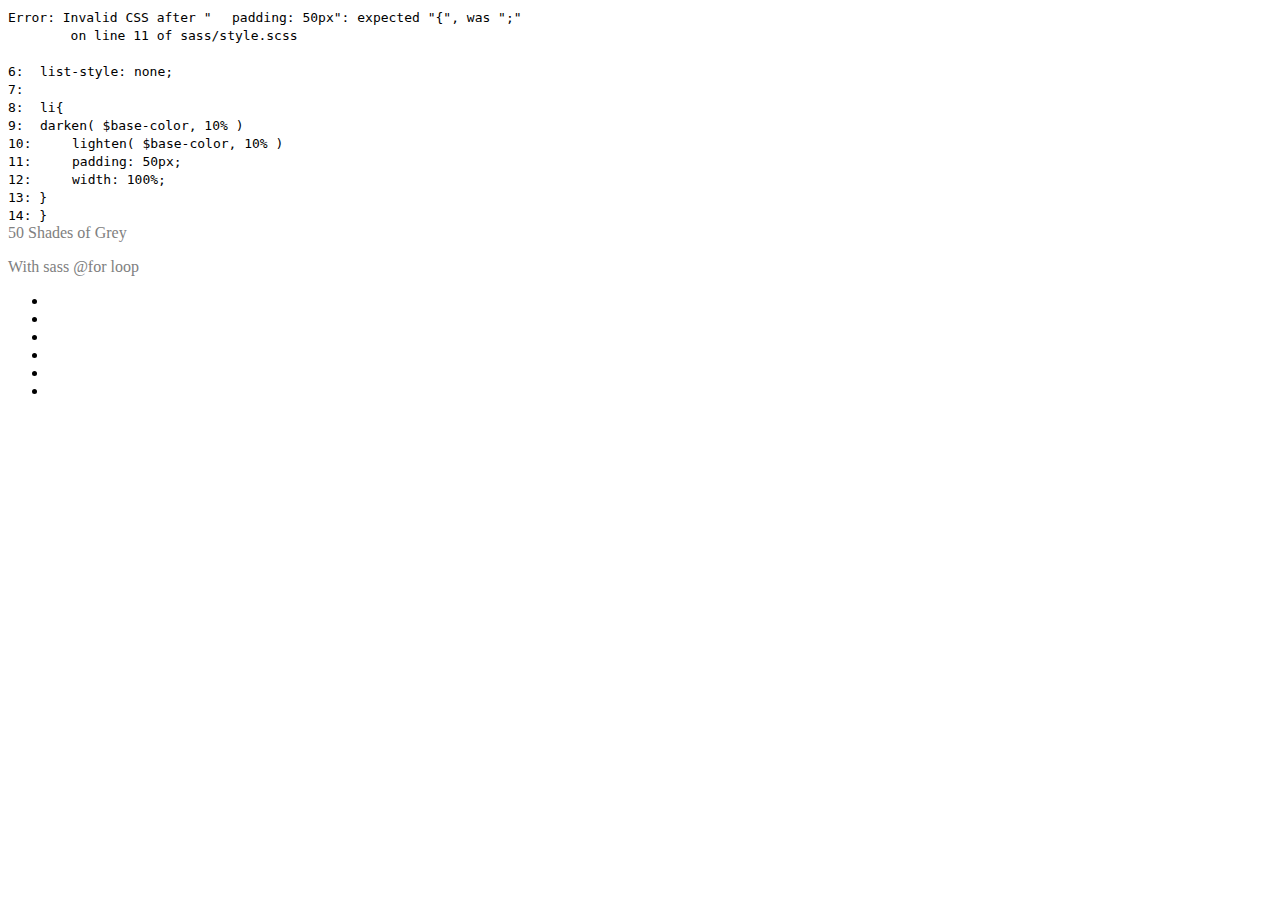
<file: 2020.01.30/index.html>
<!DOCTYPE html>
<html>
<head>
	<meta charset="utf-8">
	<link rel="stylesheet" type="text/css" href="css/style.css">
	<title></title>
</head>
<body
<section>
<div class= "top"
	<h1 style="color: grey;">50 Shades of Grey</h1>
	<p>With sass @for loop</p>
</div>
	<ul>
		<li><samp></samp></li>
		<li><samp></samp></li>
		<li><samp></samp></li>
		<li><samp></samp></li>
		<li><samp></samp></li>
		<li><samp></samp></li>
	</ul>
</section>

</body>
</html>
</file>
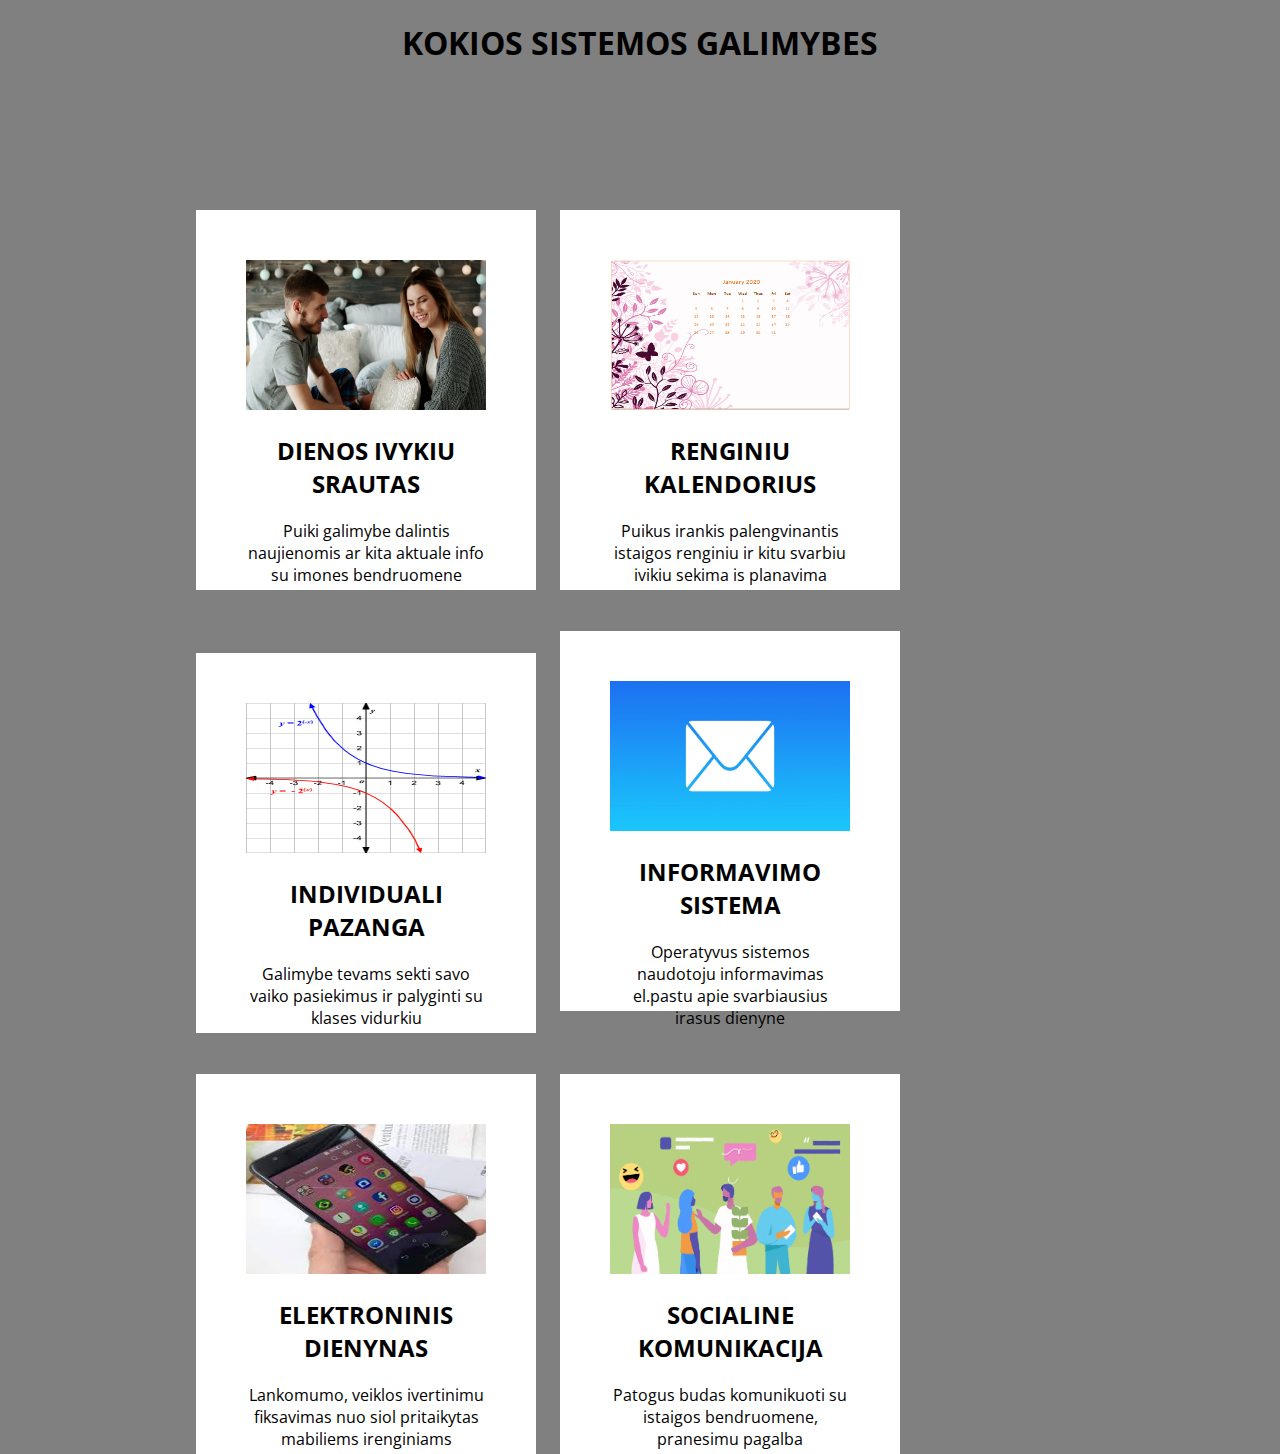
<file: 2020.01.14/1/index.html>
<!DOCTYPE html>
<html>
<head>
	<meta charset="utf-8">
	<link rel="stylesheet"  href="style.css">
	<link href="https://fonts.googleapis.com/css?family=Open+Sans&display=swap" rel="stylesheet">
	<title>html/css</title>
</head>
<body>
	<header>
		<h1>kokios sistemos galimybes</h1>
	</header>
	<div class="container">
		<article>
		<div>
			<img src="couple.jpg" width="90" alt="logo">
			<h2>dienos ivykiu srautas</h2>
			<p>Puiki galimybe dalintis naujienomis ar kita aktuale info su imones bendruomene</p>
		</div>	
		</article>
		<article>
			<div>
			<img src="kalender.png" width="90" alt="logo">
			<h2>renginiu kalendorius</h2>
			<p>Puikus irankis palengvinantis istaigos renginiu ir kitu svarbiu ivikiu sekima is planavima</p>
			</div>
		</article>
		<article>
			<div>
			<img src="graph.gif" width="90" alt="logo">
			<h2>individuali pazanga</h2>
			<p>Galimybe tevams sekti savo vaiko pasiekimus ir palyginti su klases vidurkiu</p>
			</div>
		</article>
		<article>
			<div>
			<img src="mail.jpg" width="90" alt="logo">
			<h2>informavimo sistema</h2>
			<p>Operatyvus sistemos naudotoju informavimas el.pastu apie svarbiausius irasus dienyne</p>
			</div>
		</article>
		<article>
			<div>
			<img src="phone.jpg" width="90" alt="logo">
			<h2>elektroninis dienynas</h2>
			<p>Lankomumo, veiklos ivertinimu fiksavimas nuo siol pritaikytas mabiliems irenginiams</p>
			</div>
		</article>
		<article>
			<div>
			<img src="soc.png" width="90" alt="logo">
			<h2>socialine komunikacija</h2>
			<p>Patogus budas komunikuoti su istaigos bendruomene, pranesimu pagalba</p>
			</div>
		</article>
	</div>
</body>
</html>
</file>
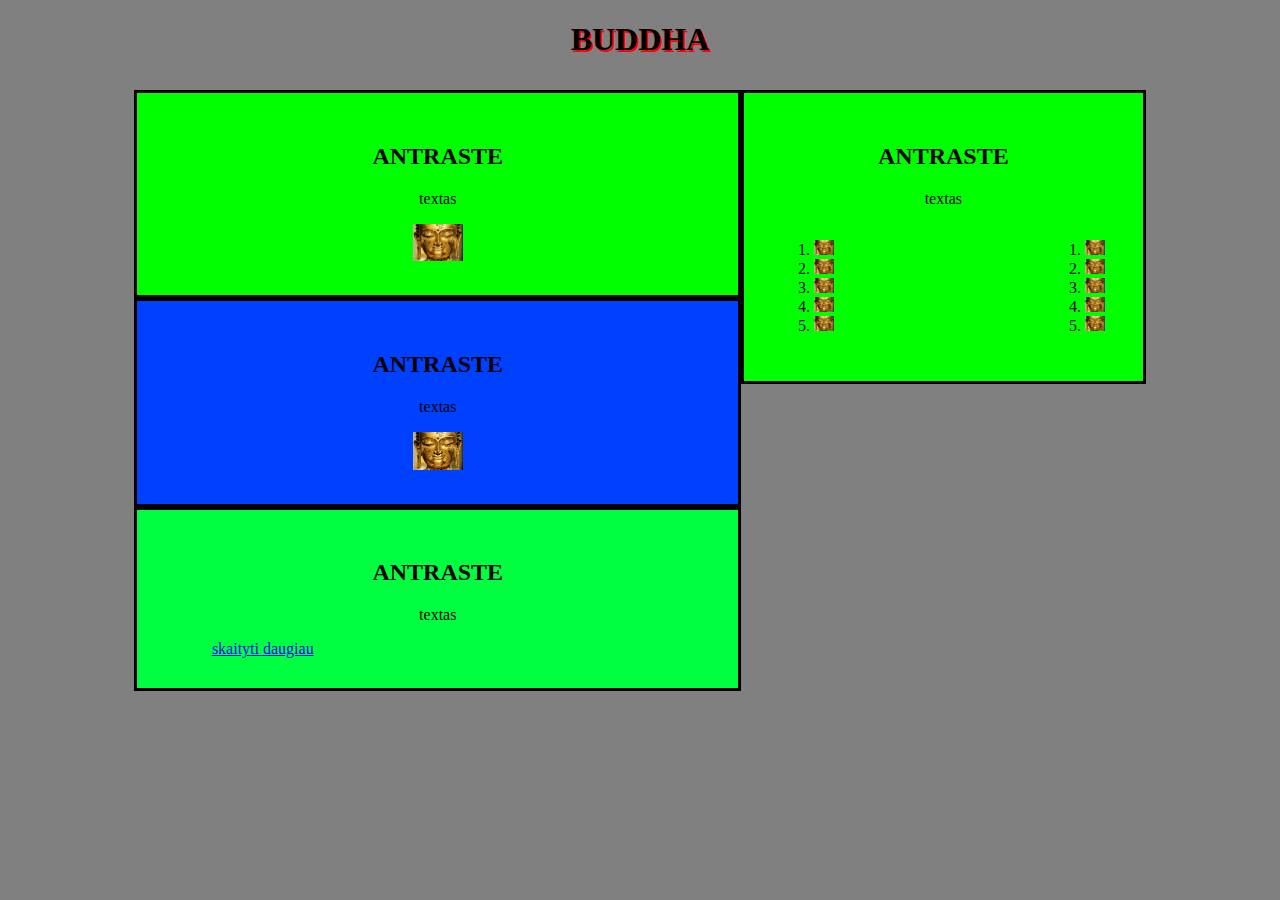
<file: 2020.01.16/1/index.html>
<!DOCTYPE html>
<!DOCTYPE html>
<html>
<head>
	<meta charset="utf-8">
	<link rel="stylesheet" type="text/css" href="style.css">
	<title>darbas</title>
</head>
<body>
	<h1>Buddha</h1>
	<div class="container">
		<section>
			<article>
				<h2>antraste</h2>
				<p>textas</p>
				<img src="buddha.jpg" width="50" alt="logo">
			</article>
			<article>
				<h2>antraste</h2>
				<p>textas</p>
				<img src="buddha.jpg" width="50" alt="logo">
			</article>
			<article>
				<h2>antraste</h2>
				<p>textas</p>
				<a href="#">skaityti daugiau</a>
			</article>
	</section>
	<aside>
		<article>
			<h2>antraste</h2>
			<p>textas</p>
			<div id="alfa">
				<ol>
					<li><a href="http://delfi.lt"><img src="buddha.jpg" width="20" alt="logo"></a></li>
					<li><a href="http://delfi.lt"><img src="buddha.jpg" width="20" alt="logo"></a></li>
					<li><a href="http://delfi.lt"><img src="buddha.jpg" width="20" alt="logo"></a></li>
					<li><a href="http://delfi.lt"><img src="buddha.jpg" width="20" alt="logo"></a></li>
					<li><a href="http://delfi.lt"><img src="buddha.jpg" width="20" alt="logo"></a></li>
				</ol>
			</div>
			<div id="beta">
				<ol>
					<li><a href="http://delfi.lt"><img src="buddha.jpg" width="20" alt="logo"></a></li>
					<li><a href="http://delfi.lt"><img src="buddha.jpg" width="20" alt="logo"></a></li>
					<li><a href="http://delfi.lt"><img src="buddha.jpg" width="20" alt="logo"></a></li>
					<li><a href="http://delfi.lt"><img src="buddha.jpg" width="20" alt="logo"></a></li>
					<li><a href="http://delfi.lt"><img src="buddha.jpg" width="20" alt="logo"></a></li>
				</ol>
			</div>
		</article>
	</aside>
		
	</div>


</body>
</html>
</file>
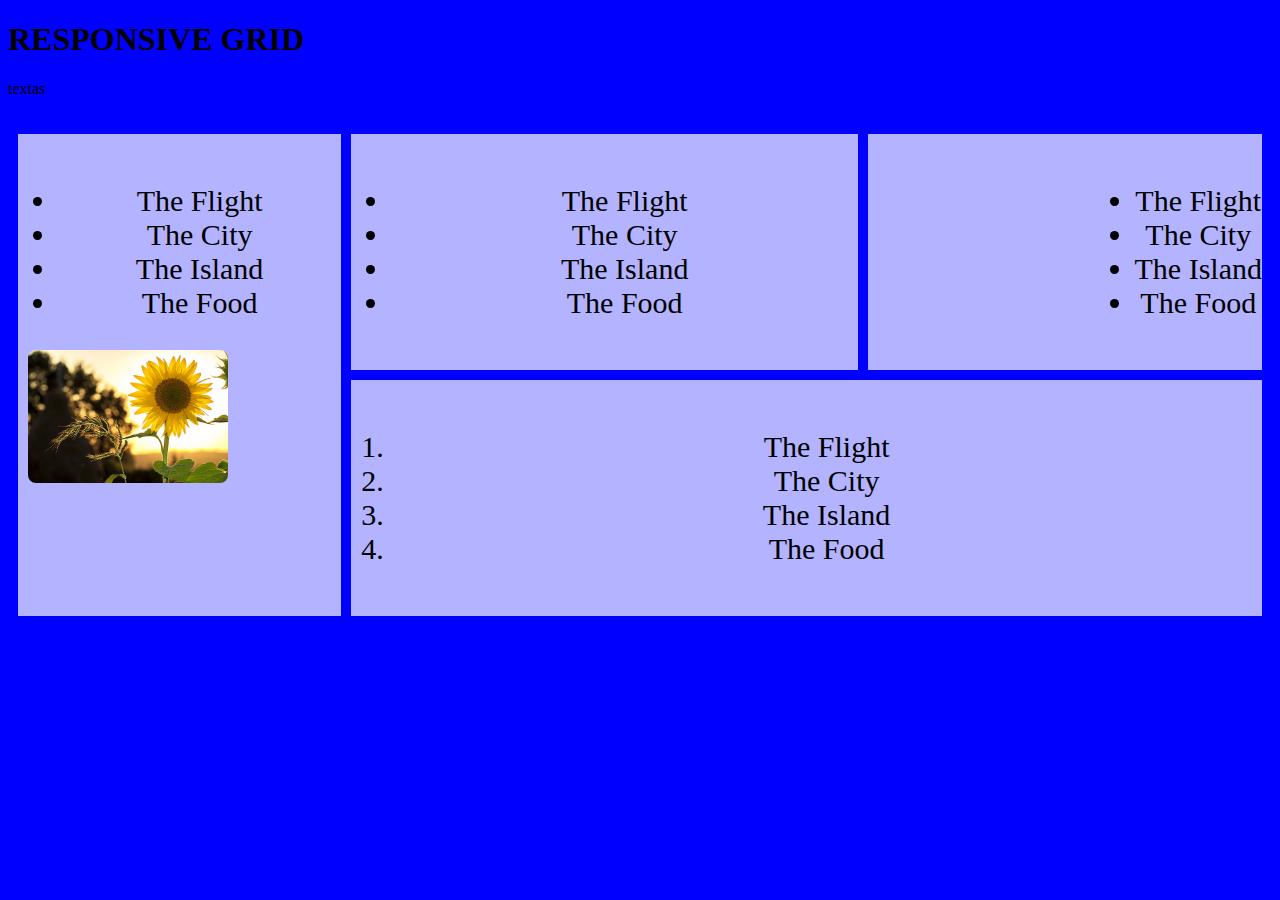
<file: 2020.01.20/1/index.html>
<!DOCTYPE html>
<html>
<head>
	<meta charset="utf-8">
	<meta name="viewport" content="width=device-width, initial-scale=1.0">
	<link rel="stylesheet" type="text/css" href="style.css">
	<title>grid</title>
</head>
<body>
	<div class="header">
		<h1>responsive grid</h1>
		<p>textas</p>
	</div>

<div class="grid-container">
  <div class="Main">
  	<div class="alfa">
	  <ul>
	    <li>The Flight</li>
	    <li>The City</li>
	    <li>The Island</li>
	    <li>The Food</li>
	  </ul>
	  <div class="logo">
	  	<img src="1.jpg" width="200" alt="logo">
	  </div>
	</div>
</div>
  <div class="Meniu">
  <div class="beta">
	  <ul>
	    <li>The Flight</li>
	    <li>The City</li>
	    <li>The Island</li>
	    <li>The Food</li>
	  </ul>
</div>
</div>
  <div class="Right">
  		<div class="delta">
  <ul>
    <li>The Flight</li>
    <li>The City</li>
    <li>The Island</li>
    <li>The Food</li>
  </ul>
</div>
</div>
  <div class="Footer">
  	
  	<div class="epsilon">
	  	<ol>
	    	<li>The Flight</li>
	   	 	<li>The City</li>
	    	<li>The Island</li>
	    	<li>The Food</li>
  		</ol>
	</div>
</div>

</body>
</html>
</file>
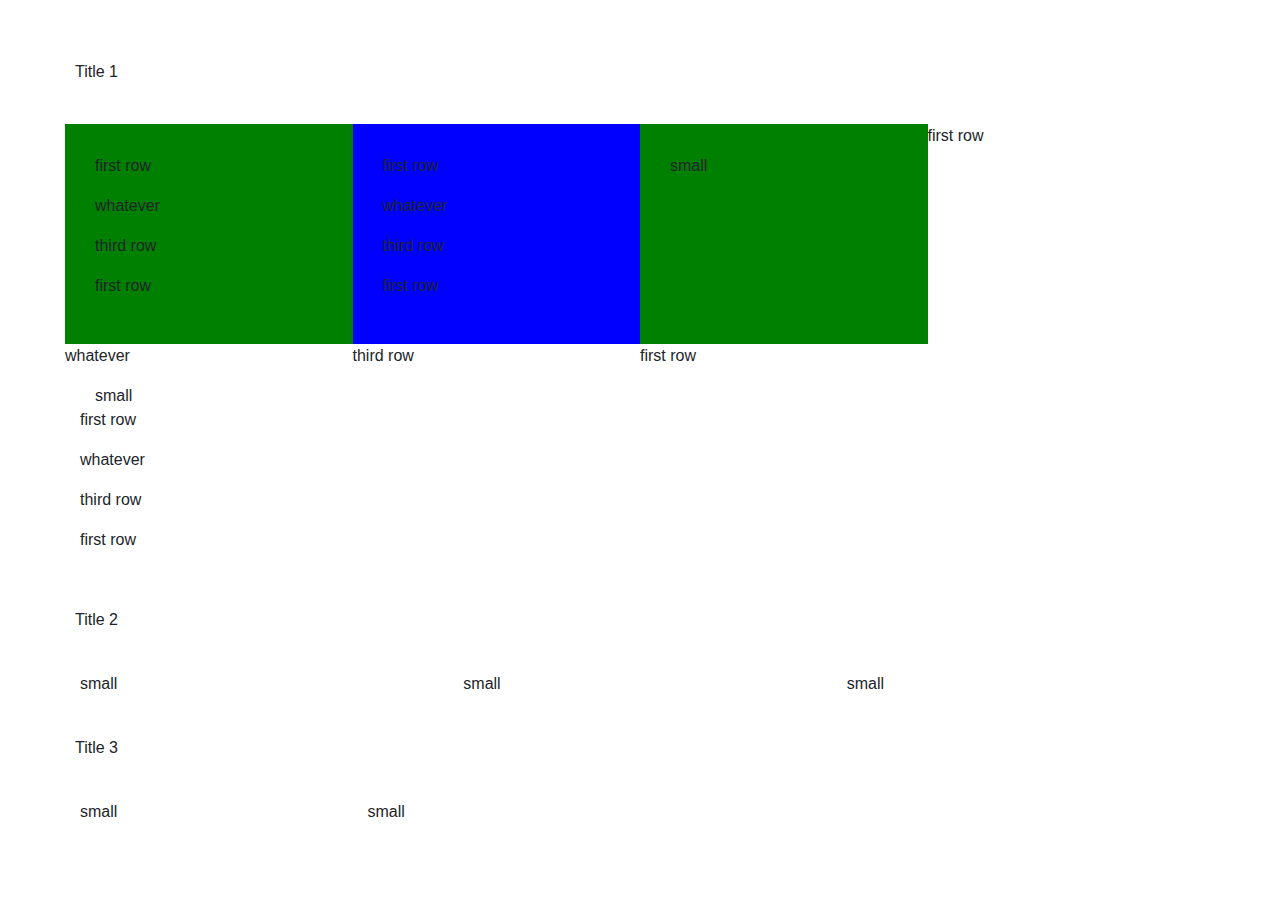
<file: 2020.01.20/2(BS)/index.html>
<!doctype html>
<html lang="en">
  <head>
    <!-- Required meta tags -->
    <meta charset="utf-8">
    <meta name="viewport" content="width=device-width, initial-scale=1, shrink-to-fit=no">

    <!-- Bootstrap CSS -->
    <link rel="stylesheet" href="css/bootstrap.min.css">
    <!--cosum css-->
    <link rel="stylesheet" type="text/css" href="css/style.css">

    <title>Hello, world!</title>
  </head>
  <div class="master">
    <div class="title">Title 1</div>
  <div class="container-fluid">
    <div class="firstrows row row-cols-4">
      <div class="firstsquare col-3">
        <p class="alpha">first row</p>
        <p class="alpha">whatever</p>
        <p class="alpha">third row</p>
        <p class="alpha">first row</p>
      </div>
      <div class="secondsquare col-3">        
        <p class="alpha">first row</p>
        <p class="alpha">whatever</p>
        <p class="alpha">third row</p>
        <p class="alpha">first row</p>
      </div>
      <div class="thirdsquare col-3">small</div>
        <p class="alpha">first row</p>
        <p class="alpha">whatever</p>
        <p class="alpha">third row</p>
        <p class="alpha">first row</p>
      </div>
      <div class="fourthsquare col-3">small</div>
        <p class="alpha">first row</p>
        <p class="alpha">whatever</p>
        <p class="alpha">third row</p>
        <p class="alpha">first row</p>
  </div>
     <div class="title">Title 2</div>
<div class="container-fluid">
  <div class="row row-cols-3">
    <div class="col-4">small</div>
    <div class="col-4">small</div>
    <div class="col-4">small</div>
  </div>
</div>
  <div class="title">Title 3</div>
<div class="container-fluid">
  <div class="row row-cols-2">
  <div class="col-3">small</div>
  <div class="col-9">small</div>
  </div>
</div>
</div>

    <!-- Optional JavaScript -->
    <!-- jQuery first, then Popper.js, then Bootstrap JS -->
    <script src="https://code.jquery.com/jquery-3.4.1.slim.min.js" integrity="sha384-J6qa4849blE2+poT4WnyKhv5vZF5SrPo0iEjwBvKU7imGFAV0wwj1yYfoRSJoZ+n" crossorigin="anonymous"></script>
    <script src="https://cdn.jsdelivr.net/npm/popper.js@1.16.0/dist/umd/popper.min.js" integrity="sha384-Q6E9RHvbIyZFJoft+2mJbHaEWldlvI9IOYy5n3zV9zzTtmI3UksdQRVvoxMfooAo" crossorigin="anonymous"></script>
    <script src="https://stackpath.bootstrapcdn.com/bootstrap/4.4.1/js/bootstrap.min.js" integrity="sha384-wfSDF2E50Y2D1uUdj0O3uMBJnjuUD4Ih7YwaYd1iqfktj0Uod8GCExl3Og8ifwB6" crossorigin="anonymous"></script>
  </body>
</html>
</file>
<file: 2020.01.30/css/style.css>
/*
Error: Invalid CSS after "	padding: 50px": expected "{", was ";"
        on line 11 of sass/style.scss

6: 	list-style: none;
7: 
8: 	li{
9: 	darken( $base-color, 10% )
10: 	lighten( $base-color, 10% )
11: 	padding: 50px;
12: 	width: 100%;
13: }
14: }

Backtrace:
sass/style.scss:11
C:/Ruby27-x64/lib/ruby/gems/2.7.0/gems/sass-3.7.4/lib/sass/scss/parser.rb:1308:in `expected'
C:/Ruby27-x64/lib/ruby/gems/2.7.0/gems/sass-3.7.4/lib/sass/scss/parser.rb:1238:in `expected'
C:/Ruby27-x64/lib/ruby/gems/2.7.0/gems/sass-3.7.4/lib/sass/scss/parser.rb:1233:in `tok!'
C:/Ruby27-x64/lib/ruby/gems/2.7.0/gems/sass-3.7.4/lib/sass/scss/parser.rb:688:in `block'
C:/Ruby27-x64/lib/ruby/gems/2.7.0/gems/sass-3.7.4/lib/sass/scss/parser.rb:758:in `declaration_or_ruleset'
C:/Ruby27-x64/lib/ruby/gems/2.7.0/gems/sass-3.7.4/lib/sass/scss/parser.rb:708:in `block_child'
C:/Ruby27-x64/lib/ruby/gems/2.7.0/gems/sass-3.7.4/lib/sass/scss/parser.rb:697:in `block_contents'
C:/Ruby27-x64/lib/ruby/gems/2.7.0/gems/sass-3.7.4/lib/sass/scss/parser.rb:689:in `block'
C:/Ruby27-x64/lib/ruby/gems/2.7.0/gems/sass-3.7.4/lib/sass/scss/parser.rb:758:in `declaration_or_ruleset'
C:/Ruby27-x64/lib/ruby/gems/2.7.0/gems/sass-3.7.4/lib/sass/scss/parser.rb:708:in `block_child'
C:/Ruby27-x64/lib/ruby/gems/2.7.0/gems/sass-3.7.4/lib/sass/scss/parser.rb:700:in `block_contents'
C:/Ruby27-x64/lib/ruby/gems/2.7.0/gems/sass-3.7.4/lib/sass/scss/parser.rb:689:in `block'
C:/Ruby27-x64/lib/ruby/gems/2.7.0/gems/sass-3.7.4/lib/sass/scss/parser.rb:681:in `ruleset'
C:/Ruby27-x64/lib/ruby/gems/2.7.0/gems/sass-3.7.4/lib/sass/scss/parser.rb:707:in `block_child'
C:/Ruby27-x64/lib/ruby/gems/2.7.0/gems/sass-3.7.4/lib/sass/scss/parser.rb:700:in `block_contents'
C:/Ruby27-x64/lib/ruby/gems/2.7.0/gems/sass-3.7.4/lib/sass/scss/parser.rb:137:in `stylesheet'
C:/Ruby27-x64/lib/ruby/gems/2.7.0/gems/sass-3.7.4/lib/sass/scss/parser.rb:41:in `parse'
C:/Ruby27-x64/lib/ruby/gems/2.7.0/gems/sass-3.7.4/lib/sass/engine.rb:414:in `_to_tree'
C:/Ruby27-x64/lib/ruby/gems/2.7.0/gems/sass-3.7.4/lib/sass/engine.rb:389:in `_render_with_sourcemap'
C:/Ruby27-x64/lib/ruby/gems/2.7.0/gems/sass-3.7.4/lib/sass/engine.rb:307:in `render_with_sourcemap'
C:/Ruby27-x64/lib/ruby/gems/2.7.0/gems/sass-3.7.4/lib/sass/plugin/compiler.rb:462:in `update_stylesheet'
C:/Ruby27-x64/lib/ruby/gems/2.7.0/gems/sass-3.7.4/lib/sass/plugin/compiler.rb:215:in `block in update_stylesheets'
C:/Ruby27-x64/lib/ruby/gems/2.7.0/gems/sass-3.7.4/lib/sass/plugin/compiler.rb:209:in `each'
C:/Ruby27-x64/lib/ruby/gems/2.7.0/gems/sass-3.7.4/lib/sass/plugin/compiler.rb:209:in `update_stylesheets'
C:/Ruby27-x64/lib/ruby/gems/2.7.0/gems/sass-3.7.4/lib/sass/plugin/compiler.rb:443:in `on_file_changed'
C:/Ruby27-x64/lib/ruby/gems/2.7.0/gems/sass-3.7.4/lib/sass/plugin/compiler.rb:320:in `block in watch'
C:/Ruby27-x64/lib/ruby/gems/2.7.0/gems/sass-listen-4.0.0/lib/sass-listen/event/config.rb:23:in `call'
C:/Ruby27-x64/lib/ruby/gems/2.7.0/gems/sass-listen-4.0.0/lib/sass-listen/event/processor.rb:115:in `_process_changes'
C:/Ruby27-x64/lib/ruby/gems/2.7.0/gems/sass-listen-4.0.0/lib/sass-listen/event/processor.rb:19:in `block in loop_for'
C:/Ruby27-x64/lib/ruby/gems/2.7.0/gems/sass-listen-4.0.0/lib/sass-listen/event/processor.rb:15:in `loop'
C:/Ruby27-x64/lib/ruby/gems/2.7.0/gems/sass-listen-4.0.0/lib/sass-listen/event/processor.rb:15:in `loop_for'
C:/Ruby27-x64/lib/ruby/gems/2.7.0/gems/sass-listen-4.0.0/lib/sass-listen/event/loop.rb:84:in `_wait_for_changes'
C:/Ruby27-x64/lib/ruby/gems/2.7.0/gems/sass-listen-4.0.0/lib/sass-listen/event/loop.rb:42:in `block in setup'
C:/Ruby27-x64/lib/ruby/gems/2.7.0/gems/sass-listen-4.0.0/lib/sass-listen/internals/thread_pool.rb:6:in `block in add'
*/
body:before {
  white-space: pre;
  font-family: monospace;
  content: "Error: Invalid CSS after \"	padding: 50px\": expected \"{\", was \";\"\A         on line 11 of sass/style.scss\A \A 6: 	list-style: none;\A 7: \A 8: 	li{\A 9: 	darken( $base-color, 10% )\A 10: 	lighten( $base-color, 10% )\A 11: 	padding: 50px;\A 12: 	width: 100%;\A 13: }\A 14: }"; }
</file>
<file: 2020.01.14/1/style.css>
body{
	background-color: #808080;
}
h1{
	text-align: center;
	text-transform: uppercase;
	font-family: 'Open Sans', sans-serif;
}
.container{
	background-color: #808080;
	margin: 50px auto;
	width: 80%;
}
img{
	width:100%;
	height: 150px;
}
h2{
	text-align: center;
	text-transform: uppercase;
	font-family: 'Open Sans', sans-serif;
}
article{
	display: inline-block;
	width: 300px;
	height: 100px;
	margin: 30px;
}
p{
	text-align: center;
	font-family: 'Open Sans', sans-serif;
}
div{
	margin-right: -5em;
	margin-top: 1em;
	margin-left: 2em;
	height: 280px;
	width: 80%;
	padding: 50px;
	background-color: white;
	
}
</file>
<file: 2020.01.16/1/style.css>
body{
	background-color: #808080;
}
.container{
	align-content: center;
	height: 10px;
	width: 80%;
	margin:0 auto;
	padding:10px;
}
h1{
	text-align: center;
	text-shadow: 2px 2px #ff0000;
	text-transform: uppercase;
}
h2{
	text-transform: uppercase;
}

article{
	margin:0 auto;
	border: solid;
}
article:nth-child(1){
	align-content: center;
	text-align: center;
	background-color: #00ff00;
	padding: 30px;

}
article:nth-child(2){
	text-align: center;
	background-color: #0040ff;
	padding: 30px;
	}
article:nth-child(3){
	text-align: center;
	background-color: #00ff40;
	padding: 30px;
}
article:nth-child(4){
	background-color: #0000ff;
	text-align: center;
	margin: 500px;
}
section{
	width: 60%;

}
aside{
	width: 40%;
}
section,aside{
	float:left;
}
a{
	display: block;
	padding-right: 350px;
}
#alfa{
	width: 20%;
	float:left;
}
#beta{
	float: right;
	width: 20%;
}
</file>
<file: 2020.01.20/1/style.css>
.item1 { 
	grid-area: header; 
}
.Main {
 grid-area: menu;
  }
.Meniu {
 grid-area: main;
  }
.Right {
 grid-area: right;
  }
.Footer {
 grid-area: footer;
  }
body{
	background-color: blue;
}

.grid-container {
  display: grid;
  grid-template-areas:
    'header header header header header header'
    'menu main main main right right'
    'menu footer footer footer footer footer';
  grid-gap: 10px;
  background-color: #0000ff;
  padding: 10px;
}

.grid-container > div {
  background-color: rgba(256, 256, 256, 0.7);
  text-align: center;
  padding: 20px 0;
  font-size: 30px;
}

@media  only screen and (max-width: 768px) {
    body {
    	background-color: red;
    }
}
}
.beta {
float: center;
margin-right: 5px;
width: 30%;
}
.delta{
	float: right;
}
}
.epsilon{
	width: 10%;
}

h1{
	text-transform: uppercase;
}
img {
  border-radius: 8px;
}
.logo{
	width: 50%;
	margin-left: 10px;
}
</file>
<file: 2020.01.20/2(BS)/css/style.css>
.master{
	margin: 50px;
}

.container-fluid{
	background-color: white;
	padding: 30px;
}

.container-fluid .firstrows .firstsquare{
	background-color: green;
	padding: 30px;
}

.container-fluid .firstrows .secondsquare{
	background-color: blue;
	padding: 30px;
}

.container-fluid .firstrows .thirdsquare{
	background-color: green;
	padding: 30px;
}

.container-fluid .firstrows .fourthsquare{
	background-color: blue;
	padding: 30px;

}


.title{
	padding: 10px 0px 10px 25px;
	background-color: white;
	width: auto;
}

.col{ 
	width: 25%;
}
header{ 
	background-color: white;
}
</file>
